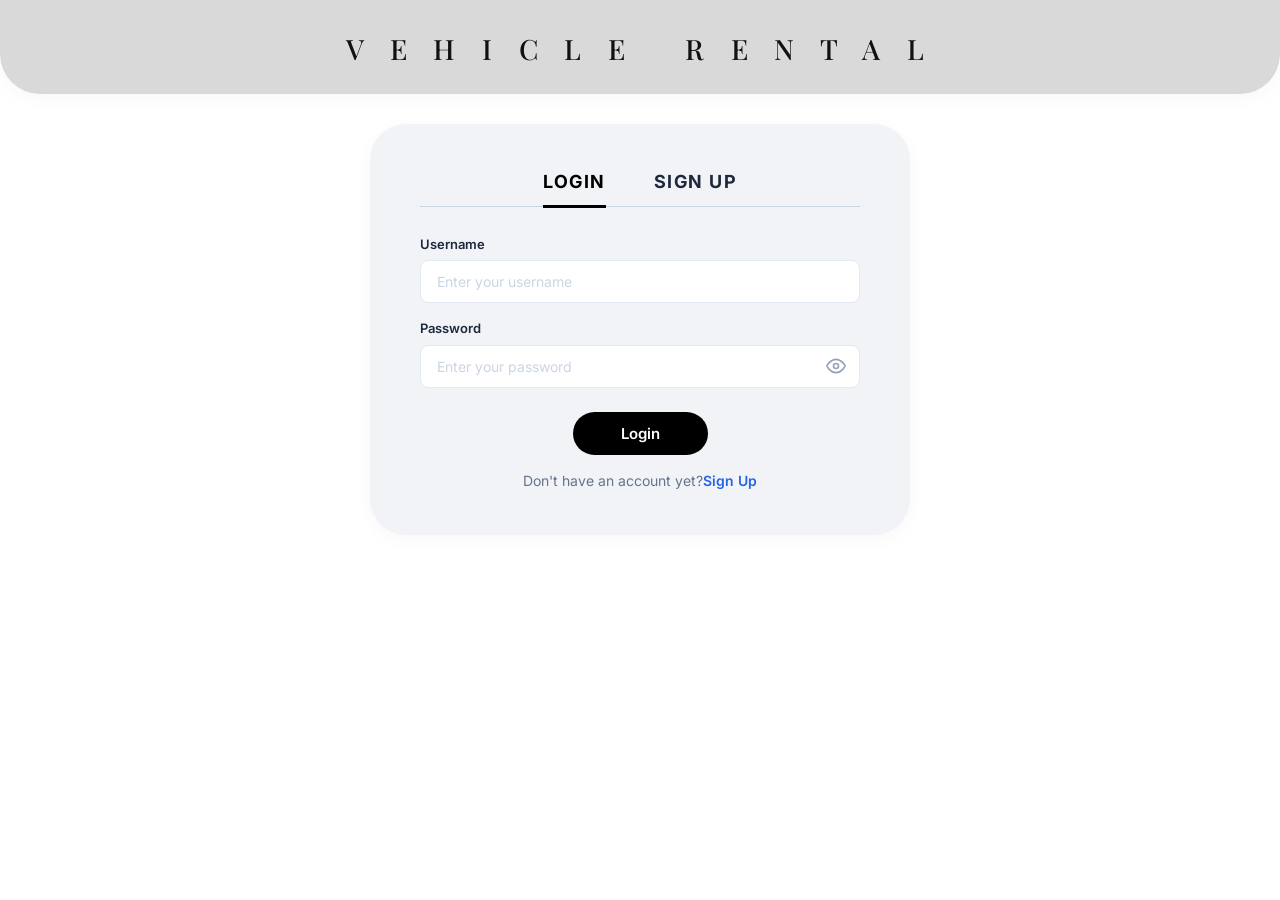
<file: Source Code/frontend/index.html>
<!DOCTYPE html>
<html lang="vi">
<head>
  <meta charset="UTF-8">
  <meta name="viewport" content="width=device-width, initial-scale=1.0">
  <title>Vehicle Rental - Login & Sign Up</title>
  <link rel="stylesheet" href="css/common.css">
  <link rel="stylesheet" href="css/auth.css">
</head>
<body>

  <header class="topBrandHeader">
    <h1 class="brandTitleText">V E H I C L E &nbsp; R E N T A L</h1>
  </header>


  <div class="mainContentWrapper">
    <div class="authContainerCard">

      <div class="authTabsNav">
        <div class="authTabItem active" id="tabLoginBtn" onclick="switchAuthTab('login')">LOGIN</div>
        <div class="authTabItem" id="tabRegisterBtn" onclick="switchAuthTab('register')">SIGN UP</div>
      </div>

      <div id="authAlert" class="alertBox alertDanger" style="display: none;"></div>

      <form id="loginForm" onsubmit="handleLogin(event)">
        <div class="formGroup">
          <label class="formLabel">Username</label>
          <div class="inputWrapper">
            <input type="text" id="loginUsername" class="formControl" placeholder="Enter your username" required autocomplete="username">
          </div>
        </div>

        <div class="formGroup">
          <label class="formLabel">Password</label>
          <div class="inputWrapper">
            <input type="password" id="loginPassword" class="formControl" placeholder="Enter your password" required autocomplete="current-password">
            <span class="passwordToggleIcon" onclick="togglePasswordVisibility('loginPassword', this)" title="Hiển thị/Ẩn mật khẩu">
              <svg width="20" height="20" viewBox="0 0 24 24" fill="none" stroke="currentColor" stroke-width="2" stroke-linecap="round" stroke-linejoin="round">
                <path d="M1 12s4-8 11-8 11 8 11 8-4 8-11 8-11-8-11-8z"></path>
                <circle cx="12" cy="12" r="3"></circle>
              </svg>
            </span>
          </div>
        </div>

        <button type="submit" class="authSubmitBtn">Login</button>
        <p style="text-align: center; margin-top: 15px; font-size: 14px; color: #64748b;">
          Don't have an account yet?<a href="javascript:void(0)" onclick="switchAuthTab('register')" style="color: #2563eb; font-weight: 600; text-decoration: none;">Sign Up </a>
        </p>
      </form>


      <form id="registerForm" onsubmit="handleRegister(event)" style="display: none;">
        <div class="formGroup">
          <label class="formLabel">Username</label>
          <div class="inputWrapper">
            <input type="text" id="regUsername" class="formControl" placeholder="Choose a username" required autocomplete="username">
          </div>
        </div>

        <div class="formGroup">
          <label class="formLabel">Password</label>
          <div class="inputWrapper">
            <input type="password" id="regPassword" class="formControl" placeholder="Create a password" required autocomplete="new-password">
            <span class="passwordToggleIcon" onclick="togglePasswordVisibility('regPassword', this)">
              <svg width="20" height="20" viewBox="0 0 24 24" fill="none" stroke="currentColor" stroke-width="2" stroke-linecap="round" stroke-linejoin="round">
                <path d="M1 12s4-8 11-8 11 8 11 8-4 8-11 8-11-8-11-8z"></path>
                <circle cx="12" cy="12" r="3"></circle>
              </svg>
            </span>
          </div>
        </div>

        <button type="submit" class="authSubmitBtn">Sign Up</button>
        <p style="text-align: center; margin-top: 15px; font-size: 14px; color: #64748b;">
          Already have an account?<a href="javascript:void(0)" onclick="switchAuthTab('login')" style="color: #2563eb; font-weight: 600; text-decoration: none;">Login</a>
        </p>
      </form>
    </div>
  </div>

  <script src="js/api.js"></script>
  <script src="js/auth.js"></script>
  <script>
    function togglePasswordVisibility(inputId, iconEl) {
      const input = document.getElementById(inputId);
      if (input.type === 'password') {
        input.type = 'text';
        iconEl.innerHTML = `<svg width="20" height="20" viewBox="0 0 24 24" fill="none" stroke="currentColor" stroke-width="2" stroke-linecap="round" stroke-linejoin="round">
          <path d="M17.94 17.94A10.07 10.07 0 0 1 12 20c-7 0-11-8-11-8a18.45 18.45 0 0 1 5.06-5.94M9.9 4.24A9.12 9.12 0 0 1 12 4c7 0 11 8 11 8a18.5 18.5 0 0 1-2.16 3.19m-6.72-1.07a3 3 0 1 1-4.24-4.24"></path>
          <line x1="1" y1="1" x2="23" y2="23"></line>
        </svg>`;
      } else {
        input.type = 'password';
        iconEl.innerHTML = `<svg width="20" height="20" viewBox="0 0 24 24" fill="none" stroke="currentColor" stroke-width="2" stroke-linecap="round" stroke-linejoin="round">
          <path d="M1 12s4-8 11-8 11 8 11 8-4 8-11 8-11-8-11-8z"></path>
          <circle cx="12" cy="12" r="3"></circle>
        </svg>`;
      }
    }
  </script>
</body>
</html>
</file>
<file: Source Code/frontend/css/common.css>
@import url('https://fonts.googleapis.com/css2?family=Inter:wght@400;500;600;700&family=Playfair+Display:wght@500;600;700&display=swap');

:root {
  --primary: #2563eb;
  --primaryHover: #1d4ed8;
  --primaryLight: #eff6ff;
  --success: #10b981;
  --successHover: #059669;
  --warning: #f59e0b;
  --danger: #ef4444;
  --dangerHover: #dc2626;
  --purple: #8b5cf6;
  --dark: #0f172a;
  --grayDark: #334155;
  --gray: #64748b;
  --grayLight: #f1f5f9;
  --border: #e2e8f0;
  --white: #ffffff;
  --bgLight: #ffffff;
  --panelBg: #f1f3f7;
  --radius: 12px;
  --transition: all 0.2s ease;
}

* {
  box-sizing: border-box;
  margin: 0;
  padding: 0;
  font-family: 'Inter', -apple-system, BlinkMacSystemFont, "Segoe UI", Roboto, sans-serif;
}

body {
  background-color: var(--bgLight);
  color: var(--dark);
  line-height: 1.5;
  min-height: 100vh;
}

.topBrandHeader {
  background: #D9D9D9;
  border-bottom-left-radius: 40px;
  border-bottom-right-radius: 40px;
  padding: 28px 24px 24px 24px;
  text-align: center;
  box-shadow: 0 4px 20px rgba(0, 0, 0, 0.03);
  width: 100%;
  position: relative;
}

.brandTitleText {
  font-family: 'Playfair Display', 'Times New Roman', Georgia, serif;
  font-size: 28px;
  font-weight: 500;
  letter-spacing: 0.35em;
  color: #111111;
  margin: 0;
  text-transform: uppercase;
}

.topToolbarRow {
  max-width: 100%;
  margin: 0;
  padding: 12px 24px;
  display: flex;
  justify-content: flex-end;
  align-items: center;
}

.topUserPill {
  background: var(--white);
  border-radius: 9999px;
  padding: 6px 14px;
  display: inline-flex;
  align-items: center;
  gap: 12px;
  box-shadow: 0 1px 4px rgba(0,0,0,0.05);
  border: 1px solid var(--border);
}

.userAvatarCircle {
  width: 32px;
  height: 32px;
  border-radius: 50%;
  background: #a855f7;
  color: var(--white);
  display: flex;
  align-items: center;
  justify-content: center;
  font-size: 14px;
  font-weight: 600;
  cursor: default;
}

.userDisplayName {
  font-size: 13px;
  font-weight: 600;
  color: var(--dark);
}

.userRoleBadge {
  font-size: 11px;
  padding: 2px 8px;
  border-radius: 9999px;
  background: #e0e7ff;
  color: #4338ca;
  font-weight: 600;
}

.iconBtn {
  background: transparent;
  border: none;
  cursor: pointer;
  display: inline-flex;
  align-items: center;
  justify-content: center;
  color: var(--gray);
  font-size: 18px;
  padding: 4px;
  border-radius: 50%;
  transition: var(--transition);
  position: relative;
}

.iconBtn:hover {
  color: var(--dark);
}

.notifBadgeCount {
  position: absolute;
  top: -2px;
  right: -2px;
  background: var(--danger);
  color: var(--white);
  font-size: 10px;
  font-weight: 700;
  width: 16px;
  height: 16px;
  border-radius: 50%;
  display: flex;
  align-items: center;
  justify-content: center;
}

.mainContentWrapper {
  max-width: 100%;
  margin: 0 ;
  padding: 0;
}

.mainContentCard {
  background: #D9D9D9;
  border-radius: 36px 36px 0 0;
  padding: 32px 36px 60px 36px;
  min-height: calc(100vh - 140px);
  box-shadow: 0 4px 20px rgba(0, 0, 0, 0.02);
}

.navTabsRow {
  display: flex;
  gap: 28px;
  border-bottom: 1px solid var(--border);
  padding-bottom: 0;
  margin-bottom: 22px;
  overflow-x: auto;
}

.navTabItem {
  font-size: 14px;
  font-weight: 500;
  color: var(--gray);
  padding-bottom: 12px;
  cursor: pointer;
  display: inline-flex;
  align-items: center;
  gap: 8px;
  border-bottom: 2px solid transparent;
  margin-bottom: -1px;
  white-space: nowrap;
  transition: var(--transition);
}

.navTabItem.active {
  color: var(--primary);
  font-weight: 600;
  border-bottom-color: var(--primary);
}

.navTabItem:hover {
  color: var(--dark);
}

.contentTableCard {
  background: var(--white);
  border-radius: 16px;
  padding: 24px;
  box-shadow: 0 1px 4px rgba(0,0,0,0.04);
  border: 1px solid #f1f5f9;
}

.cardHeaderRow {
  display: flex;
  justify-content: space-between;
  align-items: center;
  margin-bottom: 20px;
}

.cardHeaderTitle {
  font-size: 16px;
  font-weight: 700;
  color: var(--dark);
}

.realtimeBadge {
  background: #dcfce7;
  color: #15803d;
  border-radius: 9999px;
  padding: 4px 12px;
  font-size: 11px;
  font-weight: 600;
}

.tableResponsive {
  overflow-x: auto;
}

.appTable {
  width: 100%;
  border-collapse: collapse;
  text-align: left;
}

.appTable th {
  font-size: 11px;
  font-weight: 600;
  color: var(--gray);
  text-transform: uppercase;
  letter-spacing: 0.5px;
  padding: 12px 14px;
  border-bottom: 1px solid var(--border);
  white-space: nowrap;
}

.appTable td {
  font-size: 13px;
  padding: 14px;
  border-bottom: 1px solid #f1f5f9;
  color: var(--grayDark);
  vertical-align: middle;
}

.appTable tr:hover td {
  background: #fbfcfe;
}

.licensePlatePill {
  background: #f8fafc;
  border: 1px solid var(--border);
  border-radius: 6px;
  padding: 2px 8px;
  font-size: 11px;
  color: var(--gray);
  font-family: monospace;
  display: inline-block;
  width: fit-content;
}

.formGroup {
  margin-bottom: 16px;
}

.formLabel {
  display: block;
  font-size: 13px;
  font-weight: 600;
  color: #1e293b;
  margin-bottom: 6px;
}

.formControl {
  width: 100%;
  padding: 12px 16px;
  background: var(--white);
  border: 1px solid var(--border);
  border-radius: 8px;
  font-size: 14px;
  color: var(--dark);
  transition: var(--transition);
  outline: none;
}

.formControl:focus {
  border-color: #94a3b8;
  box-shadow: 0 0 0 2px rgba(148, 163, 184, 0.2);
}

.formControl::placeholder {
  color: #cbd5e1;
}

.btn {
  display: inline-flex;
  align-items: center;
  justify-content: center;
  gap: 0.5rem;
  padding: 0.5rem 1rem;
  border-radius: 8px;
  font-weight: 600;
  font-size: 0.85rem;
  cursor: pointer;
  border: none;
  transition: var(--transition);
  text-decoration: none;
}

.btnPrimary {
  background: var(--primary);
  color: var(--white);
}

.btnPrimary:hover {
  background: var(--primaryHover);
}

.btnSuccess {
  background: var(--success);
  color: var(--white);
}

.btnSuccess:hover {
  background: var(--successHover);
}

.btnDanger {
  background: var(--danger);
  color: var(--white);
}

.btnDanger:hover {
  background: var(--dangerHover);
}

.btnSecondary {
  background: var(--grayLight);
  color: var(--grayDark);
  border: 1px solid var(--border);
}

.btnSecondary:hover {
  background: #e2e8f0;
}

.btnOutline {
  background: transparent;
  color: var(--primary);
  border: 1px solid var(--primary);
}

.btnOutline:hover {
  background: var(--primaryLight);
}

.btnSm {
  padding: 0.35rem 0.75rem;
  font-size: 0.8rem;
}

.btnApprove {
  background: var(--success);
  color: var(--white);
  border-radius: 8px;
  padding: 8px 18px;
  font-size: 12px;
  font-weight: 600;
  border: none;
  cursor: pointer;
  transition: var(--transition);
}

.btnApprove:hover {
  background: var(--successHover);
}

.btnReject {
  background: var(--danger);
  color: var(--white);
  border-radius: 8px;
  padding: 8px 18px;
  font-size: 12px;
  font-weight: 600;
  border: none;
  cursor: pointer;
  transition: var(--transition);
}

.btnReject:hover {
  background: var(--dangerHover);
}

.statusBadge {
  padding: 3px 10px;
  border-radius: 9999px;
  font-size: 11px;
  font-weight: 600;
  display: inline-block;
  white-space: nowrap;
}

.statusApproved {
  background: #dcfce7;
  color: #15803d;
}

.statusPending {
  background: #fef3c7;
  color: #b45309;
}

.statusRejected {
  background: #fee2e2;
  color: #b91c1c;
}

.statusCompleted {
  background: #e0e7ff;
  color: #4338ca;
}

.vehicleTypeTag {
  border-radius: 6px;
  padding: 3px 8px;
  font-size: 11px;
  font-weight: 700;
  display: inline-flex;
  align-items: center;
  gap: 4px;
  text-transform: uppercase;
}

.tagCar {
  background: #e0e7ff;
  color: #4338ca;
}

.tagMoto {
  background: #ffedd5;
  color: #c2410c;
}

.alertBox {
  padding: 12px 16px;
  border-radius: 8px;
  font-size: 13px;
  margin-bottom: 16px;
  display: flex;
  align-items: center;
  gap: 8px;
}

.alertDanger {
  background: #fef2f2;
  color: #991b1b;
  border: 1px solid #fecaca;
}

.alertSuccess {
  background: #f0fdf4;
  color: #166534;
  border: 1px solid #bbf7d0;
}

.modalOverlay {
  position: fixed;
  inset: 0;
  background: rgba(15, 23, 42, 0.45);
  backdrop-filter: blur(3px);
  display: none;
  align-items: center;
  justify-content: center;
  z-index: 1000;
  padding: 1rem;
  overflow-y: auto;
}

.modalOverlay.active {
  display: flex;
}

.modalBox {
  background: var(--white);
  border-radius: 20px;
  width: 100%;
  max-width: 520px;
  box-shadow: 0 25px 50px -12px rgba(0, 0, 0, 0.25);
  display: flex;
  flex-direction: column;
  max-height: 90vh;
  margin: auto;
  overflow: hidden;
  animation: modalSlideIn 0.25s ease-out;
}

@keyframes modalSlideIn {
  from {
    transform: translateY(20px);
    opacity: 0;
  }
  to {
    transform: translateY(0);
    opacity: 1;
  }
}

.modalHeader {
  padding: 18px 24px;
  border-bottom: 1px solid var(--border);
  display: flex;
  justify-content: space-between;
  align-items: center;
  flex-shrink: 0;
}

.modalTitle {
  font-size: 17px;
  font-weight: 700;
  color: var(--dark);
}

.modalCloseBtn {
  background: #f1f5f9;
  border: none;
  font-size: 13px;
  font-weight: 600;
  cursor: pointer;
  color: var(--gray);
  padding: 6px 12px;
  border-radius: 6px;
  transition: var(--transition);
}

.modalCloseBtn:hover {
  background: #e2e8f0;
  color: var(--dark);
}

.modalBody {
  padding: 24px;
  overflow-y: auto;
  flex: 1 1 auto;
}

.modalFooter {
  padding: 16px 24px;
  border-top: 1px solid var(--border);
  display: flex;
  justify-content: flex-end;
  gap: 12px;
  background: #f8fafc;
  flex-shrink: 0;
}
@media (max-width: 640px) {
  .topBrandHeader {
    padding: 20px 16px;
  }
  .brandTitleText {
    font-size: 20px;
    letter-spacing: 0.2em;
  }
  .mainContentCard {
    padding: 20px 16px;
  }
}
</file>
<file: Source Code/frontend/css/auth.css>
.authContainerCard {
  background: var(--panelBg);
  border-radius: 36px;
  padding: 44px 50px;
  width: 100%;
  max-width: 540px;
  margin: 30px auto;
  box-shadow: 0 4px 20px rgba(0, 0, 0, 0.03);
}

.authTabsNav {
  display: flex;
  justify-content: center;
  border-bottom: 1.5px solid #cbd5e1;
  margin-bottom: 28px;
  gap: 48px;
}

.authTabItem {
  font-size: 18px;
  font-weight: 700;
  letter-spacing: 1.5px;
  color: #1e293b;
  padding-bottom: 10px;
  cursor: pointer;
  position: relative;
  border-bottom: 3.5px solid transparent;
  margin-bottom: -2.5px;
  transition: var(--transition);
  text-transform: uppercase;
}

.authTabItem.active {
  color: #000000;
  border-bottom-color: #000000;
}

.inputWrapper {
  position: relative;
  display: flex;
  align-items: center;
}

.passwordToggleIcon {
  position: absolute;
  right: 14px;
  cursor: pointer;
  color: #94a3b8;
  display: flex;
  align-items: center;
  justify-content: center;
  user-select: none;
  font-size: 16px;
}

.passwordToggleIcon:hover {
  color: #475569;
}

.authSubmitBtn {
  background: #000000;
  color: var(--white);
  border-radius: 9999px;
  padding: 12px 48px;
  font-size: 15px;
  font-weight: 600;
  border: none;
  cursor: pointer;
  margin: 24px auto 0 auto;
  display: block;
  transition: opacity 0.2s;
}

.authSubmitBtn:hover {
  opacity: 0.88;
}

.quickLoginDemo {
  margin-top: 28px;
  padding-top: 18px;
  border-top: 1px dashed #cbd5e1;
  text-align: center;
}

.quickLoginTitle {
  font-size: 11px;
  text-transform: uppercase;
  font-weight: 600;
  color: var(--gray);
  margin-bottom: 10px;
}

.quickLoginBtns {
  display: flex;
  justify-content: center;
  gap: 10px;
}

.quickPillBtn {
  background: var(--white);
  border: 1px solid var(--border);
  border-radius: 9999px;
  padding: 6px 14px;
  font-size: 12px;
  font-weight: 600;
  color: var(--grayDark);
  cursor: pointer;
  transition: var(--transition);
}

.quickPillBtn:hover {
  border-color: #94a3b8;
  background: #f8fafc;
}

@media (max-width: 640px) {
  .authContainerCard {
    padding: 28px 20px;
  }
}
</file>
<file: Source Code/frontend/css/admin.css>
.statsGridRow {
  display: grid;
  gap: 18px;
  margin-bottom: 24px;
}

.adminStatsGrid {
  grid-template-columns: repeat(5, 1fr);
}

.statCardItem {
  background: var(--white);
  border-radius: 16px;
  padding: 20px;
  box-shadow: 0 1px 4px rgba(0,0,0,0.04);
  display: flex;
  flex-direction: column;
  gap: 6px;
  border: 1px solid #f1f5f9;
}

.statCardTitle {
  font-size: 11px;
  font-weight: 600;
  color: var(--gray);
  text-transform: uppercase;
  letter-spacing: 0.5px;
}

.statCardValue {
  font-size: 28px;
  font-weight: 700;
  line-height: 1.2;
}

.statCardDesc {
  font-size: 11px;
  color: #94a3b8;
}

.filterBarRow {
  display: flex;
  justify-content: space-between;
  align-items: center;
  margin-bottom: 24px;
  flex-wrap: wrap;
  gap: 12px;
}

.filterLeftGroup {
  display: flex;
  align-items: center;
  gap: 10px;
  flex-wrap: wrap;
}

.filterLabelText {
  font-size: 13px;
  color: var(--gray);
  font-weight: 500;
}

.filterPillBtn {
  background: var(--white);
  color: var(--grayDark);
  border: 1px solid var(--border);
  border-radius: 9999px;
  padding: 6px 16px;
  font-size: 13px;
  font-weight: 500;
  cursor: pointer;
  display: inline-flex;
  align-items: center;
  gap: 6px;
  transition: var(--transition);
}

.filterPillBtn.active {
  background: var(--primary);
  color: var(--white);
  border-color: var(--primary);
}

.fleetStatusText {
  color: var(--primary);
  font-size: 13px;
  font-weight: 600;
}

.accentGreen { border-left: 4px solid #10b981; }
.accentBlue { border-left: 4px solid #2563eb; }
.accentOrange { border-left: 4px solid #f59e0b; }
.accentRed { border-left: 4px solid #ef4444; }
.accentPurple { border-left: 4px solid #8b5cf6; }

.valGreen { color: #059669; }
.valBlue { color: #2563eb; }
.valOrange { color: #f59e0b; }
.valRed { color: #ef4444; }
.valPurple { color: #8b5cf6; }

@media (max-width: 1024px) {
  .adminStatsGrid {
    grid-template-columns: repeat(2, 1fr);
  }
}

@media (max-width: 640px) {
  .adminStatsGrid {
    grid-template-columns: 1fr;
  }
}
</file>
<file: Source Code/frontend/css/customer.css>
.filterBarRow {
  display: flex;
  justify-content: space-between;
  align-items: center;
  margin-bottom: 24px;
  flex-wrap: wrap;
  gap: 12px;
}

.filterLeftGroup {
  display: flex;
  align-items: center;
  gap: 10px;
  flex-wrap: wrap;
}

.filterLabelText {
  font-size: 13px;
  color: var(--gray);
  font-weight: 500;
}

.filterPillBtn {
  background: var(--white);
  color: var(--grayDark);
  border: 1px solid var(--border);
  border-radius: 9999px;
  padding: 6px 16px;
  font-size: 13px;
  font-weight: 500;
  cursor: pointer;
  display: inline-flex;
  align-items: center;
  gap: 6px;
  transition: var(--transition);
}

.filterPillBtn.active {
  background: var(--primary);
  color: var(--white);
  border-color: var(--primary);
}

.fleetStatusText {
  color: var(--primary);
  font-size: 13px;
  font-weight: 600;
}

.vehicleGridList {
  display: grid;
  grid-template-columns: repeat(auto-fill, minmax(260px, 1fr));
  gap: 20px;
}

.vehicleCard {
  background: var(--white);
  border-radius: 16px;
  padding: 18px 20px;
  box-shadow: 0 1px 4px rgba(0,0,0,0.04);
  display: flex;
  flex-direction: column;
  gap: 10px;
  border: 1px solid #f1f5f9;
  transition: var(--transition);
}

.vehicleCard:hover {
  box-shadow: 0 6px 16px rgba(0,0,0,0.06);
  transform: translateY(-2px);
}

.cardTopBadges {
  display: flex;
  justify-content: space-between;
  align-items: center;
}

.statusReadyBadge {
  background: #dcfce7;
  color: #15803d;
  border-radius: 9999px;
  padding: 2px 10px;
  font-size: 11px;
  font-weight: 600;
}

.statusRentedBadge {
  background: #fee2e2;
  color: #b91c1c;
  border-radius: 9999px;
  padding: 2px 10px;
  font-size: 11px;
  font-weight: 600;
}

.vehicleNameTitle {
  font-size: 16px;
  font-weight: 700;
  color: var(--dark);
  margin: 2px 0 0 0;
}

.specDetailRow {
  display: flex;
  justify-content: space-between;
  font-size: 12px;
  color: var(--gray);
}

.specDetailStatus {
  color: #059669;
  font-weight: 600;
}

.vehiclePriceDaily {
  font-size: 18px;
  font-weight: 700;
  color: var(--primary);
  margin-top: 4px;
}

.vehiclePriceDaily span {
  font-size: 12px;
  font-weight: 400;
  color: var(--gray);
}

.rentThisVehicleBtn {
  background: #3b82f6;
  color: var(--white);
  border-radius: 8px;
  padding: 10px;
  font-size: 13px;
  font-weight: 600;
  border: none;
  cursor: pointer;
  width: 100%;
  text-align: center;
  margin-top: auto;
  transition: var(--transition);
}

.rentThisVehicleBtn:hover {
  background: var(--primary);
}

.notifCard {
  padding: 12px 14px;
  border-radius: 10px;
  border: 1px solid var(--border);
  background: #f8fafc;
  margin-bottom: 10px;
  font-size: 13px;
}

.notifHeader {
  display: flex;
  justify-content: space-between;
  margin-bottom: 4px;
  font-size: 11px;
  color: var(--gray);
  font-weight: 600;
}
</file>
<file: Source Code/frontend/css/manager.css>
.statsGridRow {
  display: grid;
  gap: 18px;
  margin-bottom: 24px;
}

.managerStatsGrid {
  grid-template-columns: repeat(4, 1fr);
}

.statCardItem {
  background: var(--white);
  border-radius: 16px;
  padding: 20px;
  box-shadow: 0 1px 4px rgba(0,0,0,0.04);
  display: flex;
  flex-direction: column;
  gap: 6px;
  border: 1px solid #f1f5f9;
}

.statCardTitle {
  font-size: 11px;
  font-weight: 600;
  color: var(--gray);
  text-transform: uppercase;
  letter-spacing: 0.5px;
}

.statCardValue {
  font-size: 28px;
  font-weight: 700;
  line-height: 1.2;
}

.statCardDesc {
  font-size: 11px;
  color: #94a3b8;
}


.filterBarRow {
  display: flex;
  justify-content: space-between;
  align-items: center;
  margin-bottom: 24px;
  flex-wrap: wrap;
  gap: 12px;
}

.filterLeftGroup {
  display: flex;
  align-items: center;
  gap: 10px;
  flex-wrap: wrap;
}

.filterLabelText {
  font-size: 13px;
  color: var(--gray);
  font-weight: 500;
}

.filterPillBtn {
  background: var(--white);
  color: var(--grayDark);
  border: 1px solid var(--border);
  border-radius: 9999px;
  padding: 6px 16px;
  font-size: 13px;
  font-weight: 500;
  cursor: pointer;
  display: inline-flex;
  align-items: center;
  gap: 6px;
  transition: var(--transition);
}

.filterPillBtn.active {
  background: var(--primary);
  color: var(--white);
  border-color: var(--primary);
}

.fleetStatusText {
  color: var(--primary);
  font-size: 13px;
  font-weight: 600;
}

.valOrange { color: #f59e0b; }
.valDark { color: #0f172a; }
.valBlue { color: #2563eb; }
.valTeal { color: #0d9488; }

@media (max-width: 1024px) {
  .managerStatsGrid {
    grid-template-columns: repeat(2, 1fr);
  }
}

@media (max-width: 640px) {
  .managerStatsGrid {
    grid-template-columns: 1fr;
  }
}
</file>
